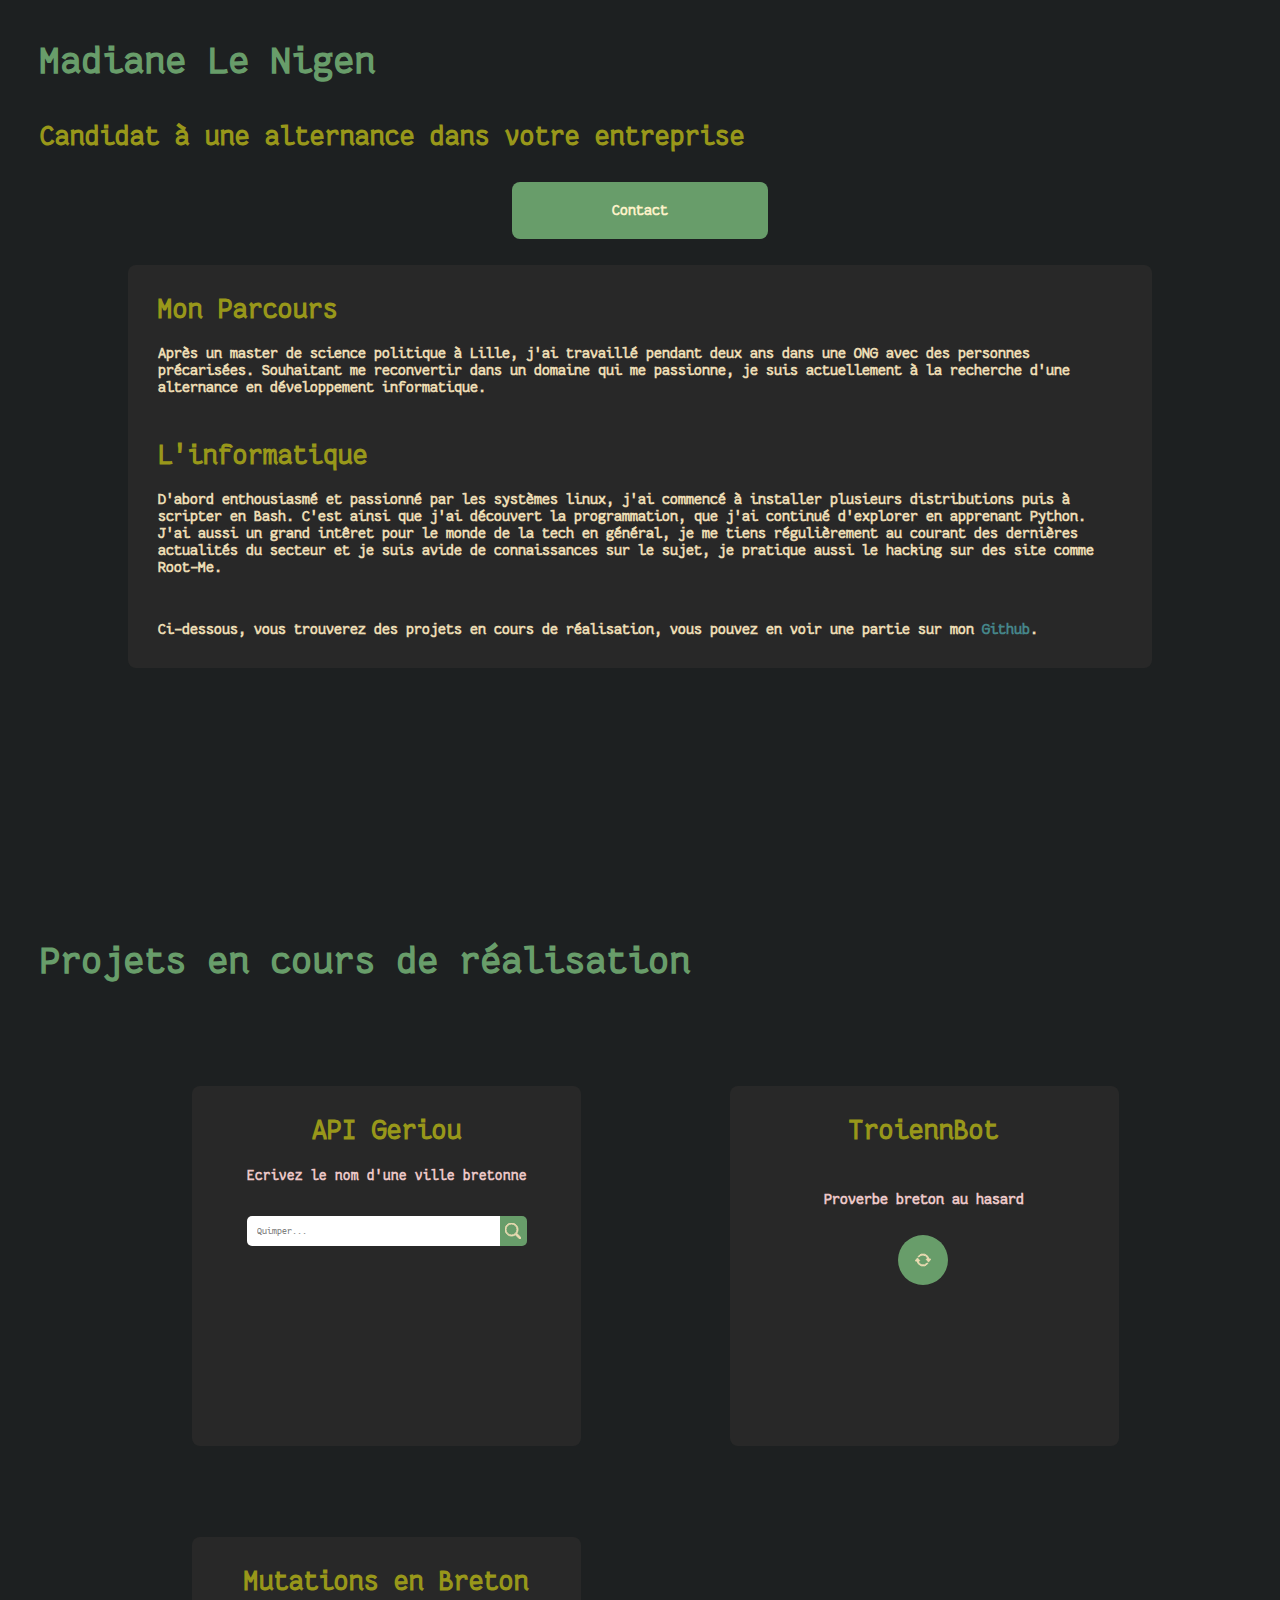
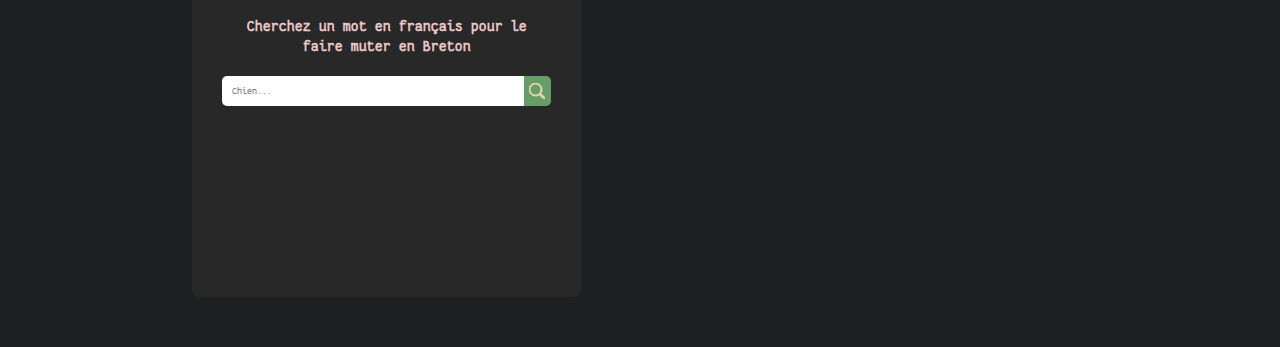
<file: index.html>
<!DOCTYPE html>
<html lang="fr">
<head>
  <meta charset="UTF-8">
  <meta name="viewport" content="width=device-width, initial-scale=1.0">
  <meta http-equiv="X-UA-Compatible" content="ie=edge">
  <title>Document</title>
  <link rel="stylesheet" href="./css/master.css">

</head>
<body>
  <div class="premierep">
  <div class="nom">
    <h1>Madiane Le Nigen</h1>
    <h2 class="sous-titre-intro" >Candidat à une alternance dans votre entreprise</h2>
  </div>
  <div class="contact"><a href="mailto:madiane.lenigen@protonmail.com">Contact</a></div>
<section class="container-presentation">
  <h2>Mon Parcours</h2>
<p class="parcours">Après un master de science politique à Lille, j'ai travaillé pendant deux ans dans une ONG avec des personnes précarisées. Souhaitant me reconvertir dans un domaine qui me passionne,
   je suis actuellement à la recherche d'une alternance en développement informatique.</p>
   <h2>L'informatique</h2>
<p class="informatique">D'abord enthousiasmé et passionné par les systèmes linux, j'ai commencé à installer plusieurs distributions puis à scripter en Bash.
  C'est ainsi que j'ai découvert la programmation, que j'ai continué d'explorer en apprenant Python. J'ai aussi un grand intêret pour le monde de la tech en général,
je me tiens régulièrement au courant des dernières actualités du secteur et je suis avide de connaissances sur le sujet, je pratique aussi le hacking sur des site comme Root-Me.</p>
<p class="projets">Ci-dessous, vous trouverez des projets en cours de réalisation, vous pouvez en voir une partie sur mon <a target="_blank" href="https://github.com/AzenRuzHaDu">Github</a>.</p>
</section>

<!-- <img class="github-link" src=".img/icons/bi_github.svg" aria-hidden="true"> -->
</div>
<div class="secondep">
    <h1> Projets en cours de réalisation  </h1>
    <div class="card-container">
        <div id="card" class="card ">
          <div id="card-front" class="card-front">
            <div class="card-title">
              <h2>API Geriou</h2>
            </div>
              <div class="card-content">

                <div class="form-container">
                  <form autocomplete="off" id="form-geriou" class="form-geriou">

                    <div class="input-container">
                      <label for="city">Ecrivez le nom d'une ville bretonne</label>
                      <div class="input-group">
                        <input id="input-geriou" type="text" name="city" placeholder="Quimper...">
                        <button id="btn-geriou" class="bouton_geriou">
                          <img src="./img/icons/bi_search.svg" aria-hidden="true">
                        </button>

                      </div>
                    </div>

                </form>

                </div>
                <div id="infos-villes">
                </div>


              </div>
            </div>


      </div>



  <div id="card" class="card">
    <div class="card-front">
      <div class="card-title">
        <h2 class="h2-TroiennBot">TroiennBot</h2>
      </div>
      <div class="card-content">

                        <div class="container-troienn">



                              <label for="city">Proverbe breton au hasard</label>


                                <button class="btn-troienn">
                                  <img src="./img/icons/bi_arrow-repeat.svg" aria-hidden="true">
                                </button>


                          </div>



                        </div>



      </div>

    </div>





  <div id="card" class="card">
    <div class="card-front">
      <div class="card-title">
        <h2 class="h2-mutations">Mutations en Breton</h2>
      </div>
      <div class="card-content">

                        <div class="form-container">
                          <form class="form-mutations">

                            <div class="input-container">
                              <label class="label-mutations" for="city">Cherchez un mot en français pour le faire muter en Breton</label>
                              <div class="input-group">
                                <input type="text" name="city" placeholder="Chien...">
                                <button>
                                  <img src="./img/icons/bi_search.svg" aria-hidden="true">
                                </button>
                              </div>
                            </div>

                        </form>
                        </div>

      </div>
    </div>


  </div>

</div>

</div>




<script src="js/main.js" type="text/javascript">

</script>
</body>
</html>
</file>
<file: css/master.css>
@font-face {
  font-family: 'mainFont' ;
  src: url('../fonts/fantasquesansmono-regular.woff') format('woff');
  font-weight: 400;
  font-style: normal;
}
/*global*/

/* ::-webkit-scrollbar {
  display: none;
} */

*, ::before, ::after {
font-family: 'mainFont';
 margin: 0;
padding: 0;
box-sizing: border-box; */
}



body {
  background-color: #1d2021;
  border: 0;
  /* margin: 0; */


}

h1 {

  font-size: 250%;
  color: #689d6a;
  /*margin: 50px 0;*/
   padding: 40px 0px 40px 40px;

  font-family: 'mainFont';

}

h2 {
  color: #98971a;
  font-size: 180%;
  padding-bottom: 20px;

}

p {
  background-color: #282828;
  color : #ebdbb2;
  font-weight: bold;
}

a {
  outline: none;
  text-decoration: none;
}

a:link {
color: #458588;
}

a:visited {
color:#83a598;
}

a:hover {
color: #458588;
}

.premierep {
  height: 100vh;
}

.secondep {
  height: 100vh;
}

.sous-titre-intro {
padding-left: 40px;
}


.container-presentation {
  background-color: #282828;
  margin: 2vw;
  margin-left: auto;
  margin-right: auto;
  height: auto;
  width: 80%;
  padding: 30px;
  border-radius: 8px;
}

.parcours , .informatique {
  margin-bottom: 5vh;
}

.contact {
   display: flex;
  align-items: center;
  justify-content: center;
  background-color: #689d6a;
  color: #282828;
  margin: 2vw;
  width: 20%;
  height: 4vh;
  margin-left: auto;
  margin-right: auto;
  height: auto;
  padding: 20px;
  border-radius: 8px;
  font-weight: bold;
  margin-top: 10px;
  /* display: flex;
 align-items: center;
 justify-content: center;
  display: inline;
  width: 20%;
  height: 4vh;
  margin-left: auto;
  margin-right: auto;
  width: 20%;
  height: 4vh;
  margin-left: auto;
  margin-right: auto;
  background-color: #689d6a; */



}

.contact a {
color: #fbf1c7;
outline: none;
text-decoration: none;
font-weight: bold;
text-align: center;

}


.card-container {
  position: relative;
  left: 5vw;
  right: 5vh;
  width: 80vw;
  margin-left: auto;
  margin-right: auto;

   max-width: 1700px;

  margin-top: 5%;
  display: grid;
  grid-template-columns: repeat(auto-fill, minmax(350px, 1fr));
  grid-gap: 5%;
}



.card {
  position: relative;
  height: auto;
  width: 80%;
  /* margin-bottom: 10%; */
  color: #ebc6c6;
  font-weight: bold;


}


.card-front
 {
    display: flex;
   align-items: center;
    height : 40vh;
   width: 100%;
  /* width: auto; */
  padding: 30px;
  border-radius: 8px;
    margin-bottom: 50px;

}

.card-front {
  background:  #282828 ;
  display: flex;
  flex-direction: column;



}

.card-front p {
  padding-top: 20px;
  padding-bottom: 10px;
}


/*Geriou carte*/
.form-container{
  padding-bottom: 2vw;
}
.form-geriou {
  display: block;
}

#infos-villes {
  display: block;
  flex-direction: column;
  align-items: center;
  height: 100%;
  width: 100%;
  max-width: 25vw;
  border: none;
  color: #ebc6c6;
  padding: 6vh;
  visibility: hidden;
}

#infos-villes.active {
  visibility: visible;
}

.input-container label {
  font-size: 15px;
  display: block;
  line-height: 1.3em;
  text-align: center;
  margin-bottom: 30px;
}

.input-container button {
  background: #689d6a;
  width: 30px;
  height: 30px;
  border: none;
  border-top-right-radius: 5px;
  border-bottom-right-radius: 5px;
  display: flex;
  align-items: center;
  justify-content: center;
  cursor: pointer;
}

.input-container img{
  font-style: bold;
}

.input-group {
  display: flex;
  align-items: center;
  justify-content: center;
  margin-top: 5px;
}

.input-group input {
  padding: 10px;
  font-size: 10px ;
  flex-basis: 100% ;
  min-width: 200px;
  border: none;
  border-top-left-radius: 5px;
  border-bottom-left-radius: 5px;

  outline : none;
}

/*formulaire mutations*/

.input-container .label-mutations {
  font-size: 15px;
  display: block;
  line-height: 1.3em;
  text-align: center;
  margin-bottom: 10px;
}

.container-mutations {
  display: block;
  justify-content: center;
  align-items: center;
}

.label-mutations {
  padding: 0px 10px 10px;
}


/*card troienn*/

.btn-troienn {
  position: relative;
  top: 2em;
  left:37%;
  display: flex;
  align-items: center;
  justify-content: center;
  padding: 10px 20px;
  background: #689d6a;
  height: 50px;
  width: 50px;
  border-radius: 100%;
  border: none;
  overflow: hidden;
  cursor: pointer;
}

.container-troienn label {
  padding-bottom: 50px;
}

.h2-TroiennBot {
  padding-bottom: 45px;
}


@media  (max-width: 500px) {

  .card-container{

    left: 0vw;
    right: 0vw;
  }
   .card {
        width: 90%;
    }
  .card-front {
    height: 60vh;
  }
   .h1 {padding: 0px;
   background-color: red;}

    .input-container label {
     font-size: 20px; }

  .input-group input {
       padding: 10px;
       font-size: 20px ;
     }

     .input-container button {
       background: #689d6a;
       width: 30px;
       height: 45px;}

    .label-mutations {
         padding: 0px 10px 10px;
         font-size: 50px;
       }
       label {
         font-size: 20px;
       }

        .input-container .label-mutations {
         font-size: 20px;}

         .premierep {
           height: auto;
         }

         .secondep {
           height: none;
         }
</file>
